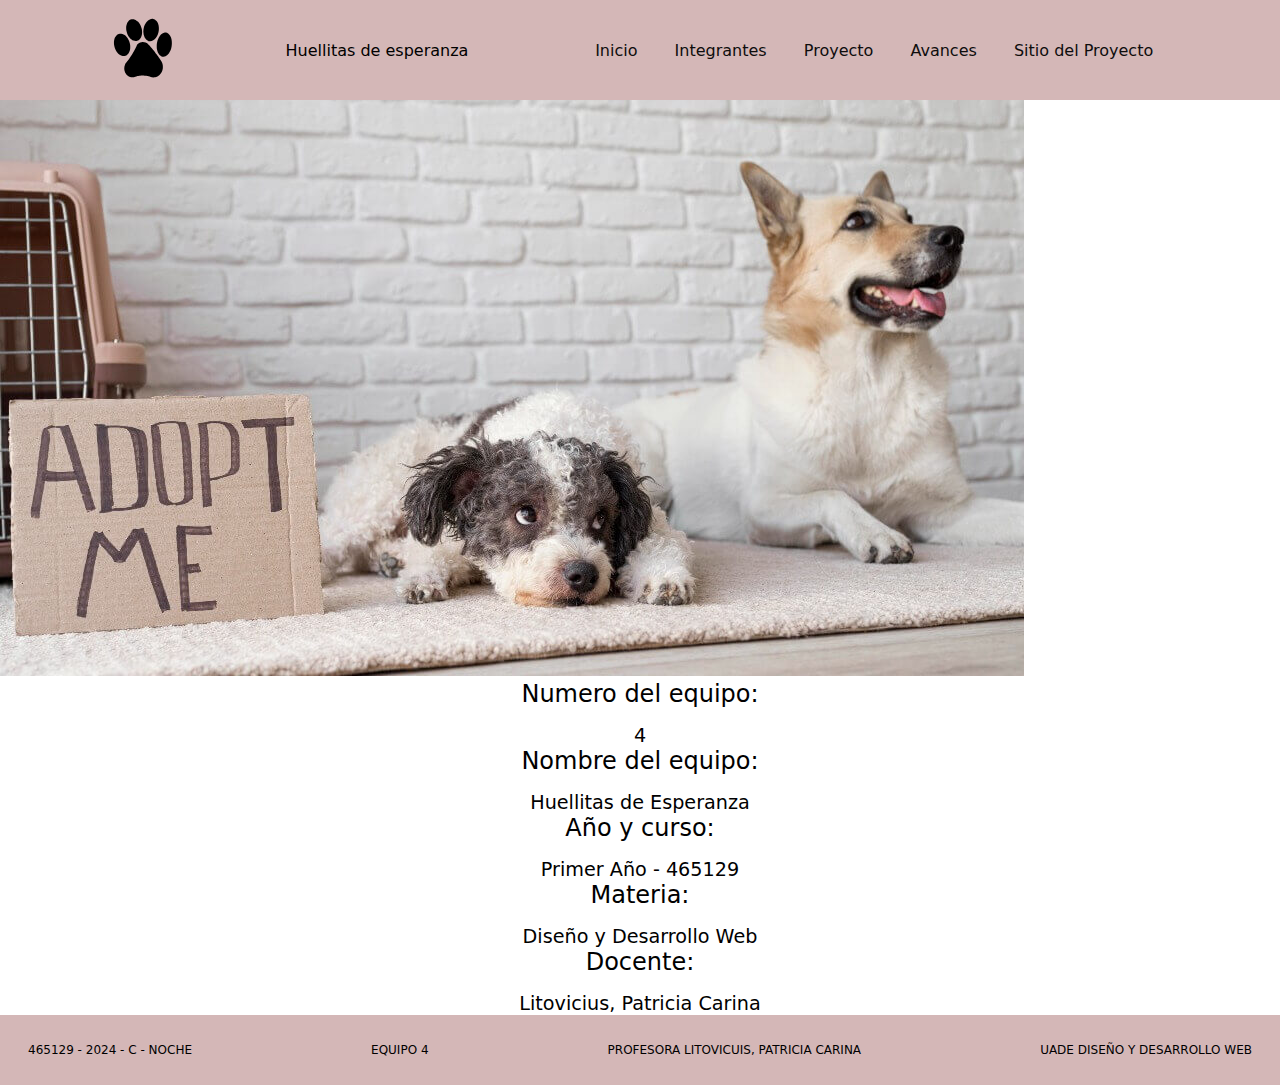
<file: index.htm>
<!DOCTYPE html>
<html lang="en">
<head>
    <meta charset="UTF-8">
    <meta name="viewport" content="width=device-width, initial-scale=1.0">
    <link rel="stylesheet" href="style.css">
    <title>Huellitas de Esperanza</title>
</head>
<body>
    <Header>
        <div>
            <img class="logo" src="img/huella_perro.svg" alt="huella de perro">
        </div>
        <div>
            <p class="nombrePagina">Huellitas de esperanza</p>
        </div>
        <nav>
            <li class="navBar">
                <a href="index.html">Inicio</a>
            </li>
            <li class="navBar">
                <a href="integrantes.htm">Integrantes</a>
            </li>
            <li class="navBar">
                <a href="proyecto.htm">Proyecto</a>
            </li>
            <li class="navBar">
                <a href="avances.html">Avances</a>
            </li>
            <li class="navBar">
                <a href="https://www.google.com/" target="_blank">Sitio del Proyecto</a>
            </li>
        </nav>
    </Header>
    <main>
        <div>
            <img class="fondoPerros" src="img/ft.jpg" alt="fondo_perros">
        </div>
        <div class="container">
            <div class="listado">
                <ul>
                    <li>
                        <p class="titulo">Numero del equipo: </p>
                        <p class="parrafo">4</p>
                    </li>
                    <li>
                        <p class="titulo">Nombre del equipo: </p>
                        <p class="parrafo">Huellitas de Esperanza</p>
                    </li>
                    <li>
                        <p class="titulo">Año y curso: </p>
                        <p class="parrafo">Primer Año - 465129</p>
                    </li>
                    <li>
                        <p class="titulo">Materia: </p>
                        <p class="parrafo">Diseño y Desarrollo Web</p>
                    </li>
                    <li>
                        <p class="titulo">Docente: </p>
                        <p class="parrafo">Litovicius, Patricia Carina</p>
                    </li>
                </ul>
            </div>
            <div class="logoUade">

            </div>
        </div>

    </main>
    <footer>
        <li class="footerBar">
            <p>465129 - 2024 - C - NOCHE</p>
        </li>
        <li class="footerBar">
            <p>EQUIPO 4</p>
        </li>
        <li class="footerBar">
            <p>PROFESORA LITOVICUIS, PATRICIA CARINA</p>
        </li>
        <li class="footerBar">
            <p>UADE DISEÑO Y DESARROLLO WEB</p>
        </li>
    </footer>
</body>
</html>
</file>
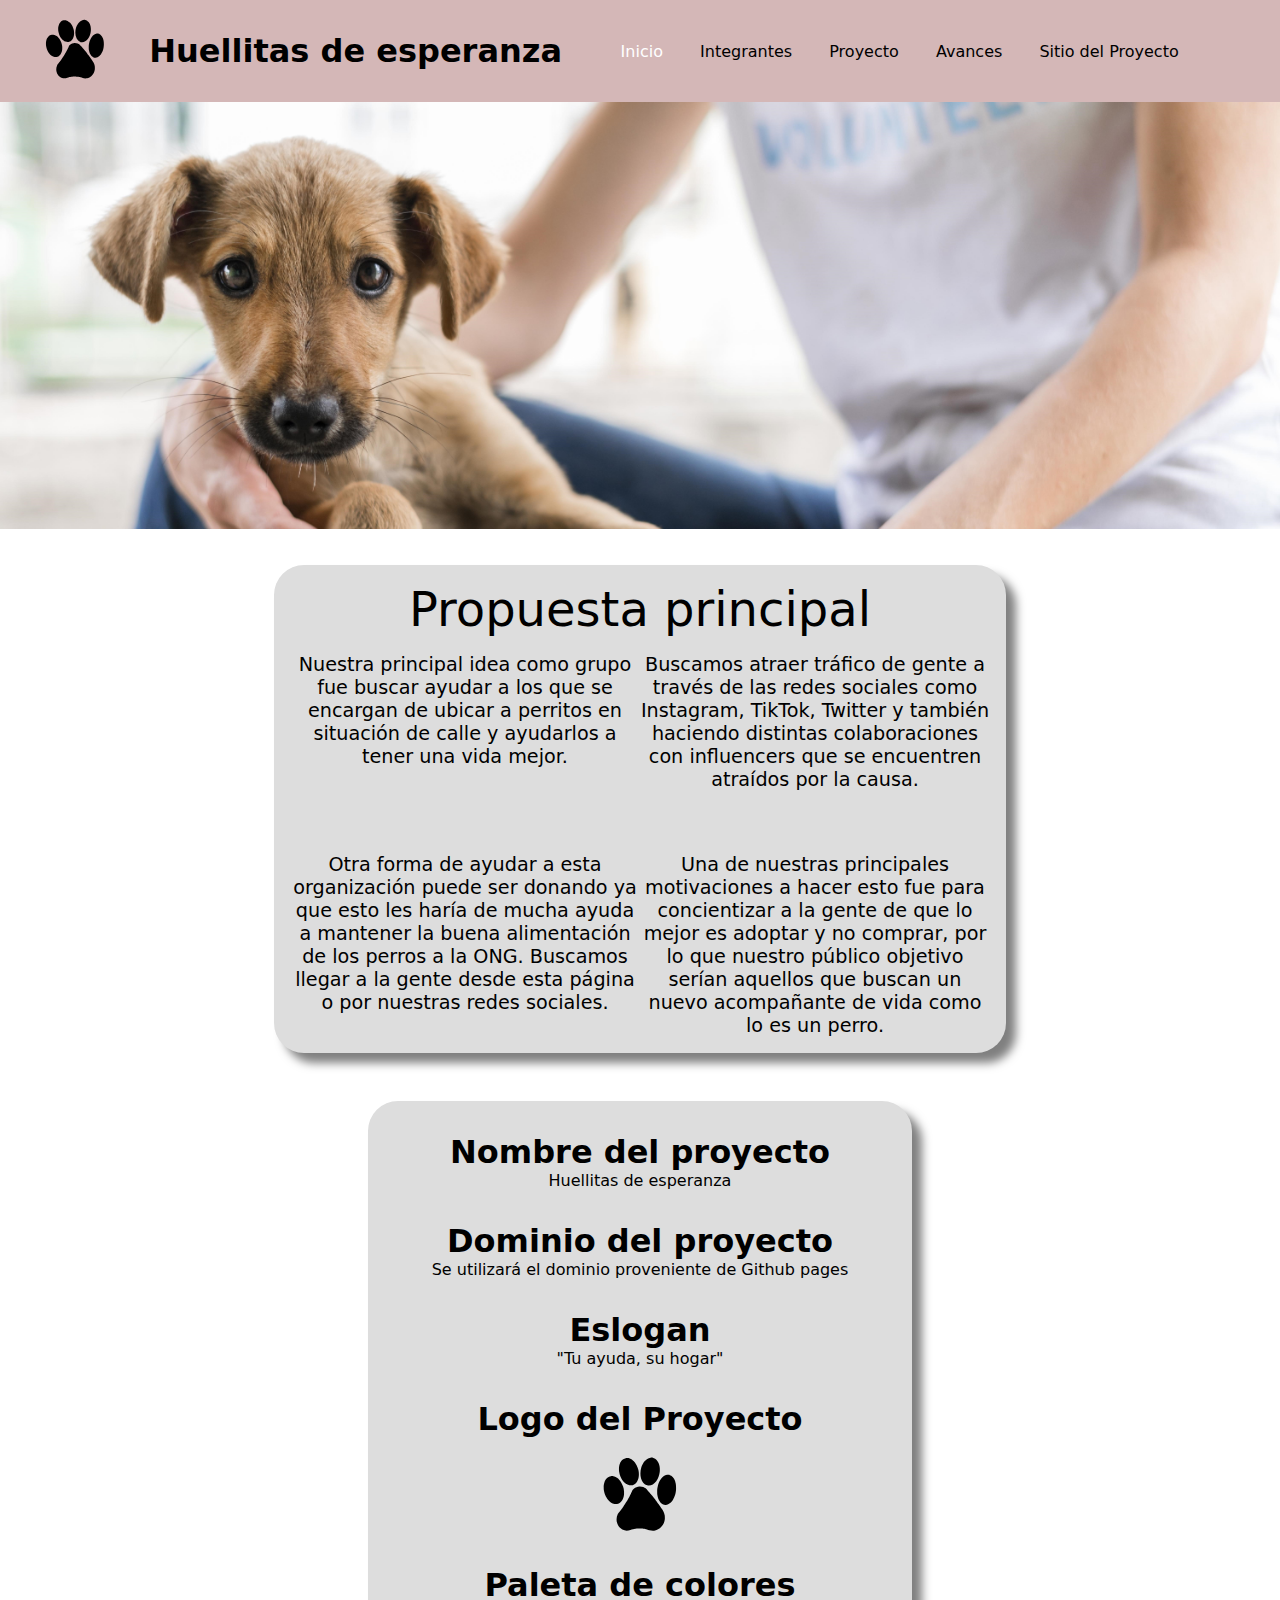
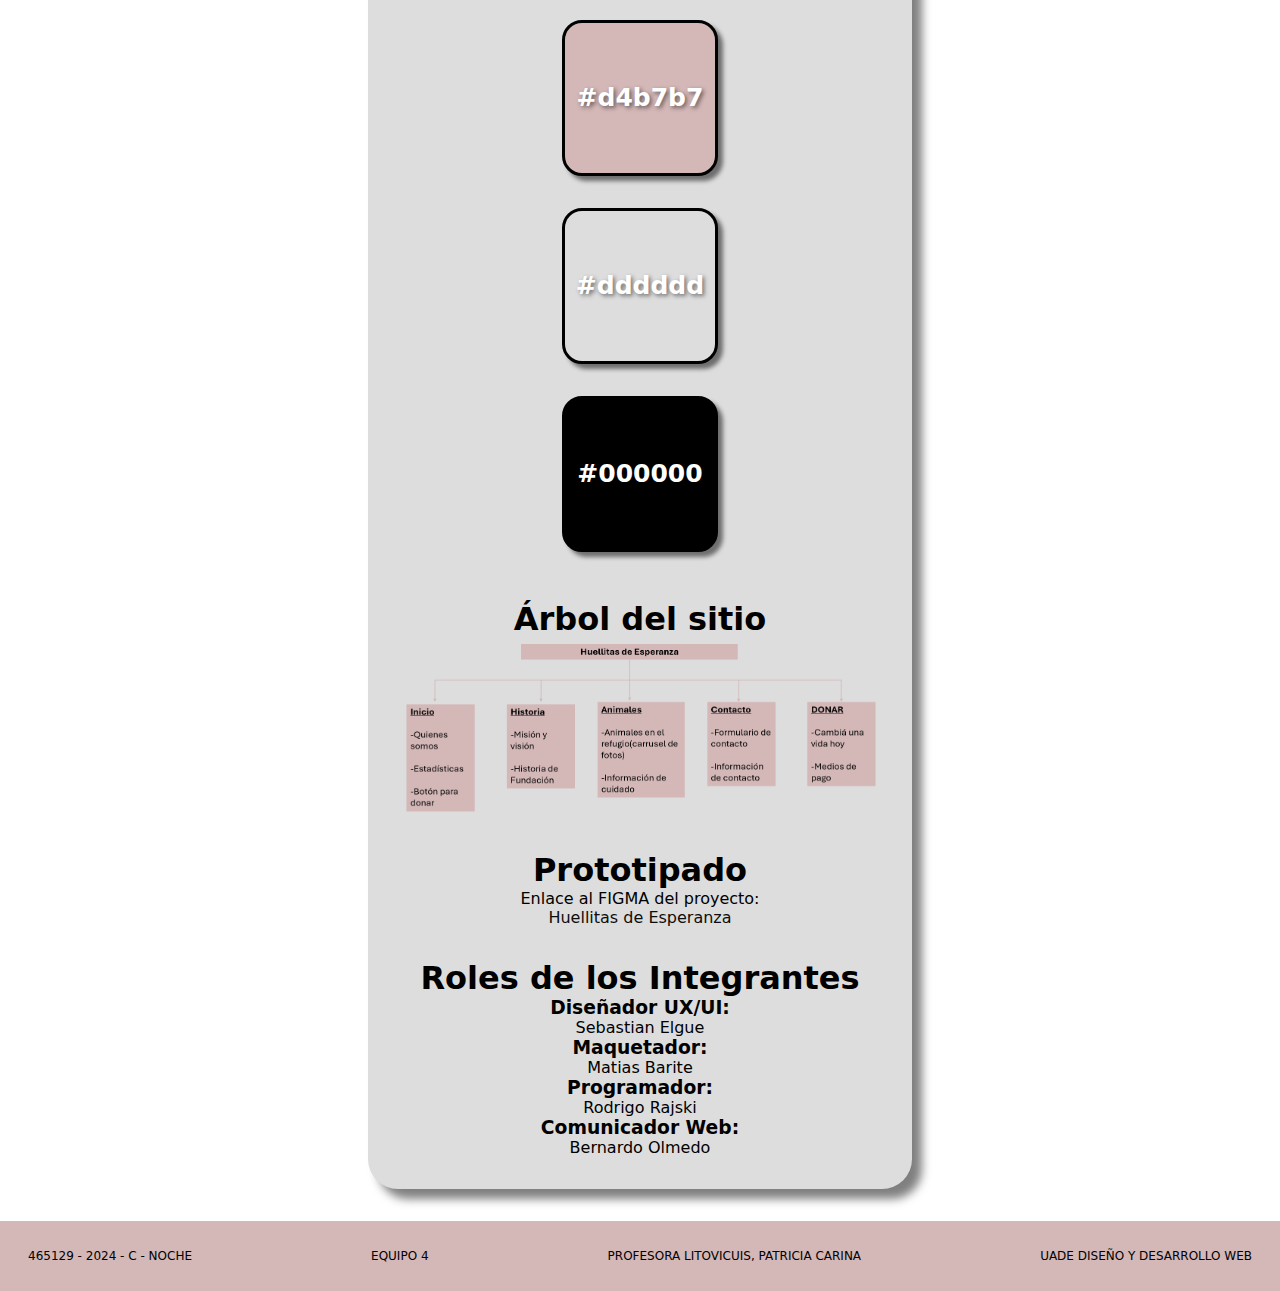
<file: avances.html>
<!DOCTYPE html>
<html lang="en">
  <head>
    <meta charset="UTF-8">
    <meta name="viewport" content="width=device-width, initial-scale=1.0">
    <link rel="stylesheet" href="https://cdnjs.cloudflare.com/ajax/libs/font-awesome/6.5.2/css/all.min.css" integrity="sha512-SnH5WK+bZxgPHs44uWIX+LLJAJ9/2PkPKZ5QiAj6Ta86w+fsb2TkcmfRyVX3pBnMFcV7oQPJkl9QevSCWr3W6A==" crossorigin="anonymous" referrerpolicy="no-referrer" />
    <link rel="stylesheet" href="style.css">
    <link rel="preconnect" href="https://fonts.googleapis.com">
    <link rel="preconnect" href="https://fonts.gstatic.com" crossorigin>
    <link href="https://fonts.googleapis.com/css2?family=Roboto:wght@300;400;500;700&display=swap" rel="stylesheet">
    <link href='https://unpkg.com/boxicons@2.1.4/css/boxicons.min.css' rel='stylesheet'>
    <title>Huellitas de Esperanza</title>
    <link rel="icon" href="./img/huella.png" type="image/x-icon?">
  </head>
  <body>
    <header>
      <div>
        <a href="index.html"><img class="logo" src="img/huella_perro.svg" alt="huella de perro"></a>
      </div>
      <div>
          <h1 class="nombrePagina">Huellitas de esperanza</h1>
      </div>
      <nav class="nav-bar">
        <ul>
            <li class="navBar">
                <a class="active" href="index.html">Inicio</a>
            </li>
            <li class="navBar">
                <a href="integrantes.html">Integrantes</a>
            </li>
            <li class="navBar">
                <a href="proyecto.html">Proyecto</a>
            </li>
            <li class="navBar">
                <a href="avances.html">Avances</a>
            </li>
            <li class="navBar">
              <a href="sitioproyecto.html">Sitio del Proyecto</a>
          </li>
          </ul>
      </nav>
      <button class="hamburger-menu" id="hamburger-menu">
        <i class="fas fa-bars"></i>
      </button>
      <button id="dark-mode-toggle" class="dark-mode-toggle">
        <i class="fa-solid fa-moon" id="moon-icon"></i>
        <i class="fa-solid fa-sun" id="sun-icon" style="display: none;"></i>
      </button>
  </header>
  <nav class="mobile-menu" id="mobile-menu">
    <ul>
      <li class="navBar">
          <a class="active" href="index.html">Inicio</a>
      </li>
      <li class="navBar">
          <a href="integrantes.html">Integrantes</a>
      </li>
      <li class="navBar">
          <a href="proyecto.html">Proyecto</a>
      </li>
      <li class="navBar">
          <a href="avances.html">Avances</a>
      </li>
      <li class="navBar">
          <a href="https://elguesebastian.github.io/HuellitasDeEsperanza/" target="_blank">Sitio del Proyecto</a>
      </li>
    </ul>
  </nav>
    <main>
      <div>
        <img
          class="fotoPerro"
          src="img/cute-rescue-dog-shelter-being-held-by-woman2.jpg"
          alt="fondo_perros"
        />
      </div>
      <section class="container1Avances">
        <div class="tituloCajas">
          <p>Propuesta principal</p>
        </div>
        <div class="cajaAvances">
          <p class="parrafo">
            Nuestra principal idea como grupo fue buscar ayudar a los que se
            encargan de ubicar a perritos en situación de calle y ayudarlos a
            tener una vida mejor.
          </p>
          <p class="parrafo">
            Buscamos atraer tráfico de gente a través de las redes sociales como
            Instagram, TikTok, Twitter y también haciendo distintas
            colaboraciones con influencers que se encuentren atraídos por la
            causa.
          </p>
          <p class="parrafo">
            Otra forma de ayudar a esta organización puede ser donando ya que
            esto les haría de mucha ayuda a mantener la buena alimentación de
            los perros a la ONG. Buscamos llegar a la gente desde esta página o
            por nuestras redes sociales.
          </p>
          <p class="parrafo">
            Una de nuestras principales motivaciones a hacer esto fue para
            concientizar a la gente de que lo mejor es adoptar y no comprar, por
            lo que nuestro público objetivo serían aquellos que buscan un nuevo
            acompañante de vida como lo es un perro.
          </p>
        </div>
      </section>
      <section class="container2Avances">
        <div class="avancesTitulo">
          <h1>Nombre del proyecto</h1>
          <p>Huellitas de esperanza</p>
        </div>
        <div class="avancesTitulo">
          <h1>Dominio del proyecto</h1>
          <p>Se utilizará el dominio proveniente de Github pages</p>
        </div>
        <div class="avancesTitulo">
          <h1>Eslogan</h1>
          <p>"Tu ayuda, su hogar"</p>
        </div>
        <div class="avancesTitulo">
          <h1>Logo del Proyecto</h1>
          <img class="logochico" src="img/huella_perro.svg" />
        </div>
        <div class="avancesTitulo">
          <h1>Paleta de colores</h1>
          <div class="color" id="color1">#d4b7b7</div>
          <div class="color" id="color2">#dddddd</div>
          <div class="color" id="color3">#000000</div>
        </div>
        <div class="avancesTitulo">
          <h1>Árbol del sitio</h1>
          <img class="arbol" src="img/arbolpagina.png" alt="">
        </div>
        <div class="avancesTitulo">
          <h1>Prototipado</h1>
          <p>
            Enlace al FIGMA del proyecto:<br />
            <a href="https://www.figma.com/design/icqZFYV3A4szEmLprSmAlE/Untitled?node-id=0-1&t=p4g4qvXWiLtAb5hI-1" target="_blank">Huellitas de Esperanza</a>
          </p>
        </div>
        <div class="avancesTitulo">
          <h1>Roles de los Integrantes</h1>
          <h3>Diseñador UX/UI: </h3>
          <p>Sebastian Elgue</p>
          <h3>Maquetador: </h3>
          <p>Matias Barite</p>
          <h3>Programador: </h3>
          <p>Rodrigo Rajski</p>
          <h3>Comunicador Web: </h3>
          <p>Bernardo Olmedo</p>
        </div>
      </section>
    </main>
    <footer>
      <li class="footerBar">
        <p>465129 - 2024 - C - NOCHE</p>
      </li>
      <li class="footerBar">
        <p>EQUIPO 4</p>
      </li>
      <li class="footerBar">
        <p>PROFESORA LITOVICUIS, PATRICIA CARINA</p>
      </li>
      <li class="footerBar">
        <p>UADE DISEÑO Y DESARROLLO WEB</p>
      </li>
    </footer>
    <script src="script.js"></script>
  </body>
</html>
</file>
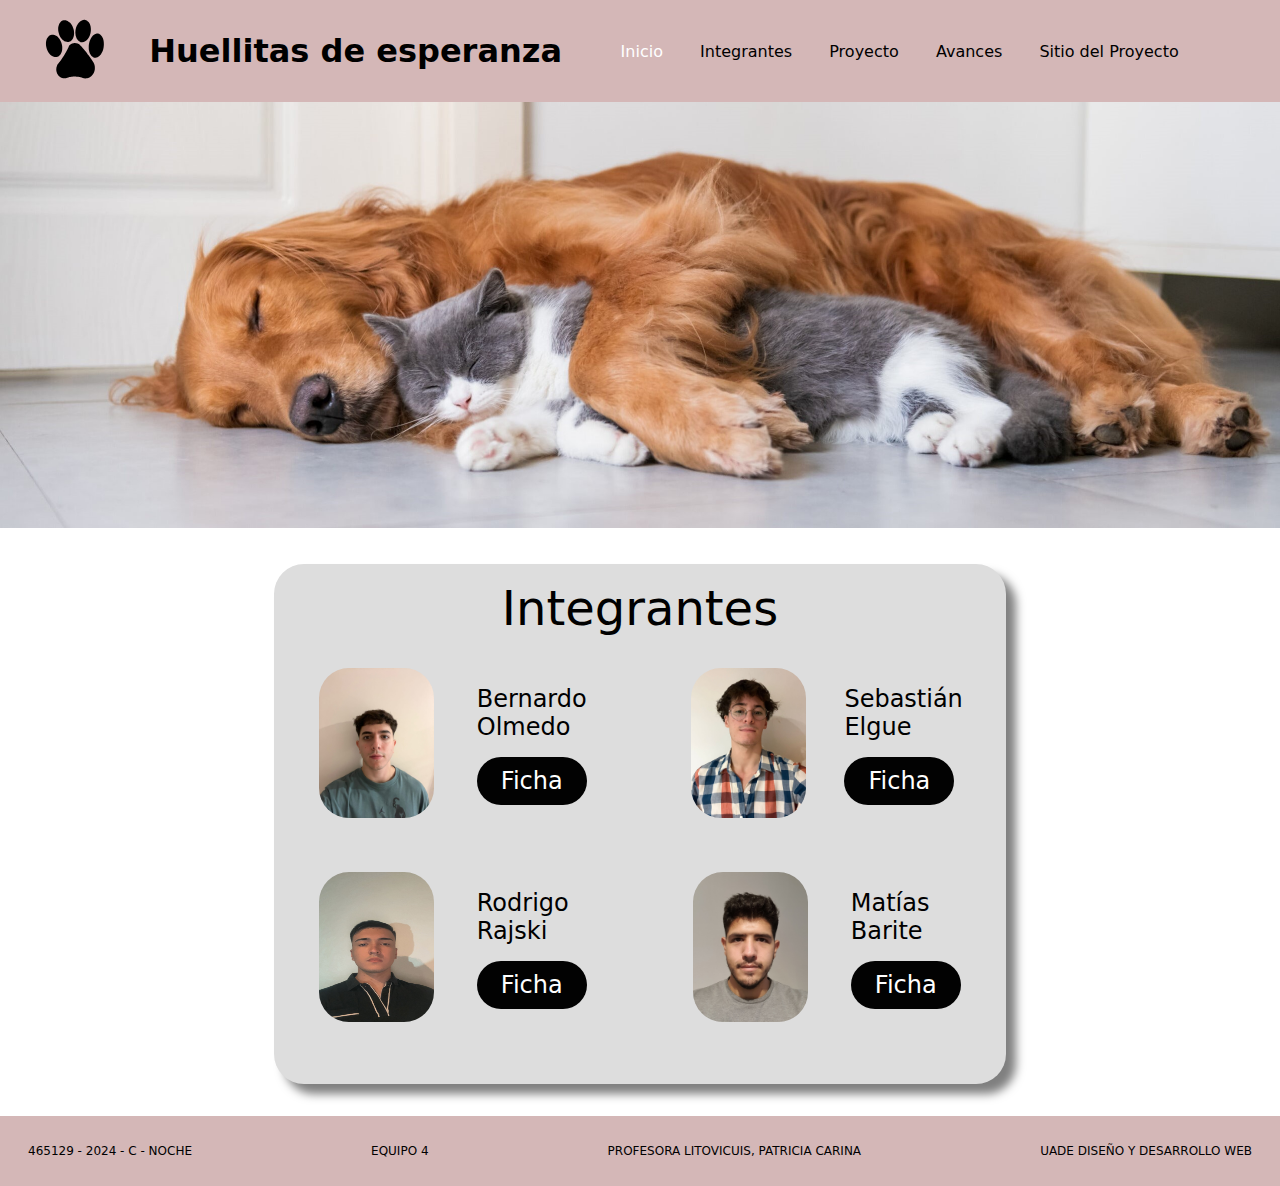
<file: integrantes.html>
<!DOCTYPE html>
<html lang="en">
<head>
    <meta charset="UTF-8">
    <meta name="viewport" content="width=device-width, initial-scale=1.0">
    <link rel="stylesheet" href="https://cdnjs.cloudflare.com/ajax/libs/font-awesome/6.5.2/css/all.min.css" integrity="sha512-SnH5WK+bZxgPHs44uWIX+LLJAJ9/2PkPKZ5QiAj6Ta86w+fsb2TkcmfRyVX3pBnMFcV7oQPJkl9QevSCWr3W6A==" crossorigin="anonymous" referrerpolicy="no-referrer" />
    <link rel="stylesheet" href="style.css">
    <link rel="preconnect" href="https://fonts.googleapis.com">
    <link rel="preconnect" href="https://fonts.gstatic.com" crossorigin>
    <link href="https://fonts.googleapis.com/css2?family=Roboto:wght@300;400;500;700&display=swap" rel="stylesheet">
    <link href='https://unpkg.com/boxicons@2.1.4/css/boxicons.min.css' rel='stylesheet'>
    <title>Huellitas de Esperanza</title>
    <link rel="icon" href="./img/huella.png" type="image/x-icon?">
</head>
<body>
    <header>
        <div>
          <a href="index.html"><img class="logo" src="img/huella_perro.svg" alt="huella de perro"></a>
        </div>
        <div>
            <h1 class="nombrePagina">Huellitas de esperanza</h1>
        </div>
        <nav class="nav-bar">
          <ul>
              <li class="navBar">
                  <a class="active" href="index.html">Inicio</a>
              </li>
              <li class="navBar">
                  <a href="integrantes.html">Integrantes</a>
              </li>
              <li class="navBar">
                  <a href="proyecto.html">Proyecto</a>
              </li>
              <li class="navBar">
                  <a href="avances.html">Avances</a>
              </li>
              <li class="navBar">
                  <a href="sitioproyecto.html">Sitio del Proyecto</a>
              </li>
            </ul>
        </nav>
        <button class="hamburger-menu" id="hamburger-menu">
          <i class="fas fa-bars"></i>
        </button>
        <button id="dark-mode-toggle" class="dark-mode-toggle">
          <i class="fa-solid fa-moon" id="moon-icon"></i>
          <i class="fa-solid fa-sun" id="sun-icon" style="display: none;"></i>
        </button>
    </header>
    <nav class="mobile-menu" id="mobile-menu">
      <ul>
        <li class="navBar">
            <a class="active" href="index.html">Inicio</a>
        </li>
        <li class="navBar">
            <a href="integrantes.html">Integrantes</a>
        </li>
        <li class="navBar">
            <a href="proyecto.html">Proyecto</a>
        </li>
        <li class="navBar">
            <a href="avances.html">Avances</a>
        </li>
        <li class="navBar">
            <a href="https://elguesebastian.github.io/HuellitasDeEsperanza/" target="_blank">Sitio del Proyecto</a>
        </li>
      </ul>
    </nav>
        <main>
            <div>
                <img class="fotoPerro" src="img/perroygato.jpeg" alt="fondo_perros" />
              </div>
            <section class="containerIntegrantes">
                <div class="tituloCajas">
                    <p>Integrantes</p>
                </div>
                <div class="cajaIntegrantes">
                    <div class="cajaIntegrante1">
                        <div>
                            <img class="fotoIntegrantes" src="img/foto berna.jpg" height="150px">
                        </div>
                        <div class="texto-boton">
                            <p>Bernardo <br> Olmedo</p>
                            <a href="https://bernardo1812.github.io/ficha_parcial/" target="_blank">Ficha</a>
                        </div>
                    </div>
                    <div class="cajaIntegrante2">
                        <div>
                            <img class="fotoIntegrantes" src="img/imagen_seba.jpeg" height="150px">
                        </div>
                        <div class="texto-boton">
                            <p>Sebastián <br> Elgue</p>
                            <a href="https://elguesebastian.github.io/PrimerParcial/" target="_blank">Ficha</a>
                        </div>
                    </div>
                    <div class="cajaIntegrante3">
                        <div>
                            <img class="fotoIntegrantes" src="img/foto rodri.png"  height="150px">
                        </div>
                        <div class="texto-boton">
                            <p>Rodrigo <br> Rajski</p>
                            <a href="https://ficha-nine.vercel.app/" target="_blank">Ficha</a>
                        </div>
                    </div>
                    <div class="cajaIntegrante4">
                        <div>
                            <img class="fotoIntegrantes" src="img/Foto 4X4 Matias Barite.jpg" height="150px">
                        </div>
                        <div class="texto-boton">
                            <p>Matías <br> Barite</p>
                            <a href="https://mbarite.github.io/Primer-Parcial-Matias-Barite/" target="_blank">Ficha</a>
                        </div>
                    </div>
                </div>
            </section>
        </main>
    <footer>
        <li class="footerBar">
            <p>465129 - 2024 - C - NOCHE</p>
        </li>
        <li class="footerBar">
            <p>EQUIPO 4</p>
        </li>
        <li class="footerBar">
            <p>PROFESORA LITOVICUIS, PATRICIA CARINA</p>
        </li>
        <li class="footerBar">
            <p>UADE DISEÑO Y DESARROLLO WEB</p>
        </li>
    </footer>
    <script src="script.js"></script>
</body>
</html>
</file>
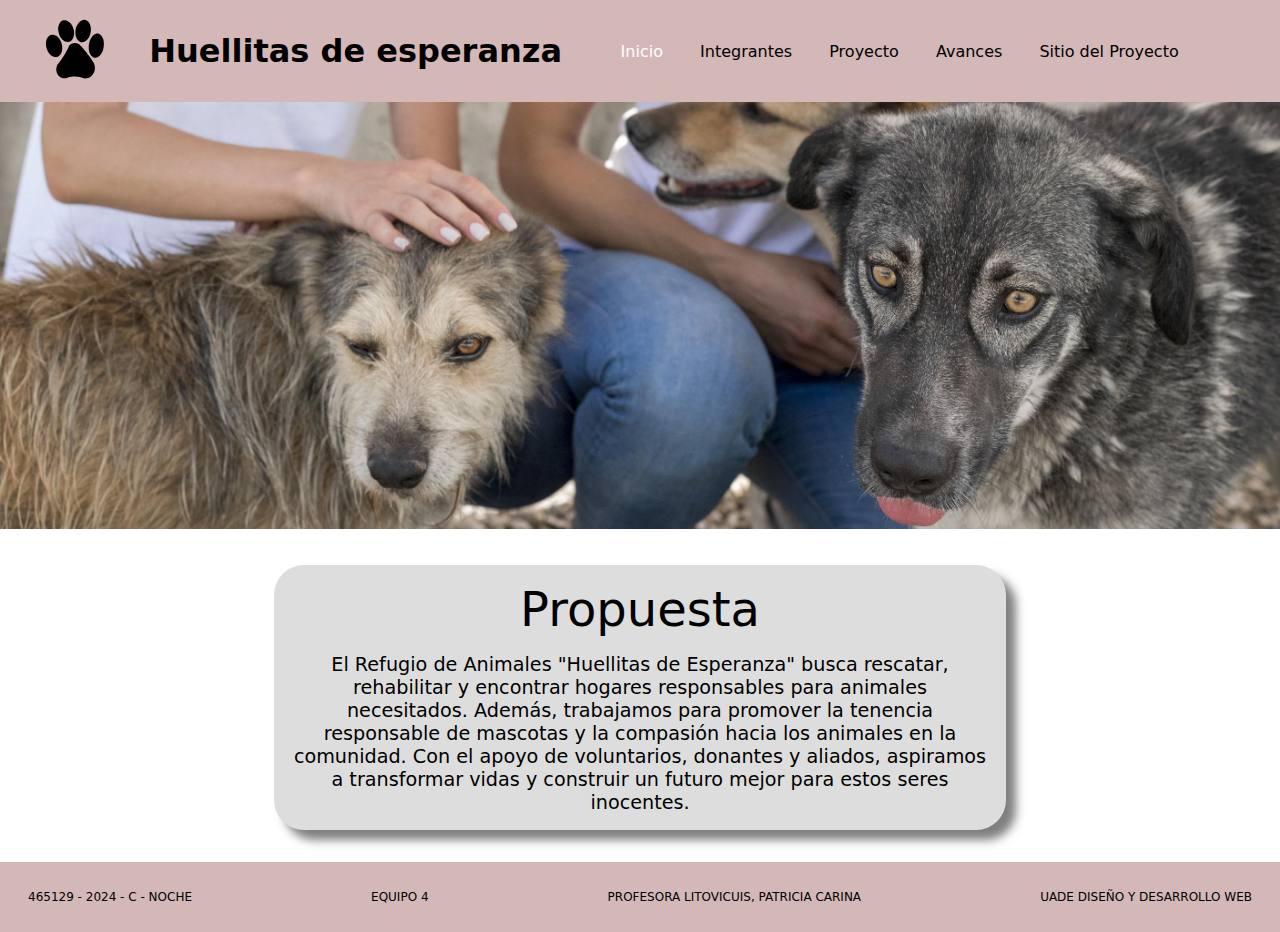
<file: proyecto.html>
<!DOCTYPE html>
<html lang="en">
  <head>
    <meta charset="UTF-8">
    <meta name="viewport" content="width=device-width, initial-scale=1.0">
    <link rel="stylesheet" href="https://cdnjs.cloudflare.com/ajax/libs/font-awesome/6.5.2/css/all.min.css" integrity="sha512-SnH5WK+bZxgPHs44uWIX+LLJAJ9/2PkPKZ5QiAj6Ta86w+fsb2TkcmfRyVX3pBnMFcV7oQPJkl9QevSCWr3W6A==" crossorigin="anonymous" referrerpolicy="no-referrer" />
    <link rel="stylesheet" href="style.css">
    <link rel="preconnect" href="https://fonts.googleapis.com">
    <link rel="preconnect" href="https://fonts.gstatic.com" crossorigin>
    <link href="https://fonts.googleapis.com/css2?family=Roboto:wght@300;400;500;700&display=swap" rel="stylesheet">
    <link href='https://unpkg.com/boxicons@2.1.4/css/boxicons.min.css' rel='stylesheet'>
    <title>Huellitas de Esperanza</title>
    <link rel="icon" href="./img/huella.png" type="image/x-icon?">
  </head>
  <body>
    <header>
      <div>
        <a href="index.html"><img class="logo" src="img/huella_perro.svg" alt="huella de perro"></a>
      </div>
      <div>
          <h1 class="nombrePagina">Huellitas de esperanza</h1>
      </div>
      <nav class="nav-bar">
        <ul>
            <li class="navBar">
                <a class="active" href="index.html">Inicio</a>
            </li>
            <li class="navBar">
                <a href="integrantes.html">Integrantes</a>
            </li>
            <li class="navBar">
                <a href="proyecto.html">Proyecto</a>
            </li>
            <li class="navBar">
                <a href="avances.html">Avances</a>
            </li>
            <li class="navBar">
              <a href="sitioproyecto.html">Sitio del Proyecto</a>
          </li>
          </ul>
      </nav>
      <button class="hamburger-menu" id="hamburger-menu">
        <i class="fas fa-bars"></i>
      </button>
      <button id="dark-mode-toggle" class="dark-mode-toggle">
        <i class="fa-solid fa-moon" id="moon-icon"></i>
        <i class="fa-solid fa-sun" id="sun-icon" style="display: none;"></i>
      </button>
  </header>
  <nav class="mobile-menu" id="mobile-menu">
    <ul>
      <li class="navBar">
          <a class="active" href="index.html">Inicio</a>
      </li>
      <li class="navBar">
          <a href="integrantes.html">Integrantes</a>
      </li>
      <li class="navBar">
          <a href="proyecto.html">Proyecto</a>
      </li>
      <li class="navBar">
          <a href="avances.html">Avances</a>
      </li>
      <li class="navBar">
          <a href="https://elguesebastian.github.io/HuellitasDeEsperanza/" target="_blank">Sitio del Proyecto</a>
      </li>
    </ul>
  </nav>
    <main>
      <div>
        <img class="fotoPerro" src="img/woman-playing-with-rescue-dogs-shelter2.jpg" alt="fondo_perros"/>
      <section class="seccion-proyecto">
        <div class="tituloCajas">
          <p>Propuesta</p>
        </div>
        <div class="containerProyecto">
          <p class="parrafo">
            El Refugio de Animales "Huellitas de Esperanza" busca rescatar, rehabilitar y encontrar hogares responsables para animales necesitados. Además, trabajamos para promover la tenencia responsable de mascotas y la compasión hacia los animales en la comunidad. Con el apoyo de voluntarios, donantes y aliados, aspiramos a transformar vidas y construir un futuro mejor para estos seres inocentes.
          </p>
        </div>
      </section>
      </div>
    </main>
    <footer class="footerproyecto">
      <li class="footerBar">
        <p>465129 - 2024 - C - NOCHE</p>
      </li>
      <li class="footerBar">
        <p>EQUIPO 4</p>
      </li>
      <li class="footerBar">
        <p>PROFESORA LITOVICUIS, PATRICIA CARINA</p>
      </li>
      <li class="footerBar">
        <p>UADE DISEÑO Y DESARROLLO WEB</p>
      </li>
    </footer>
    <script src="script.js"></script>
  </body>
</html>
</file>
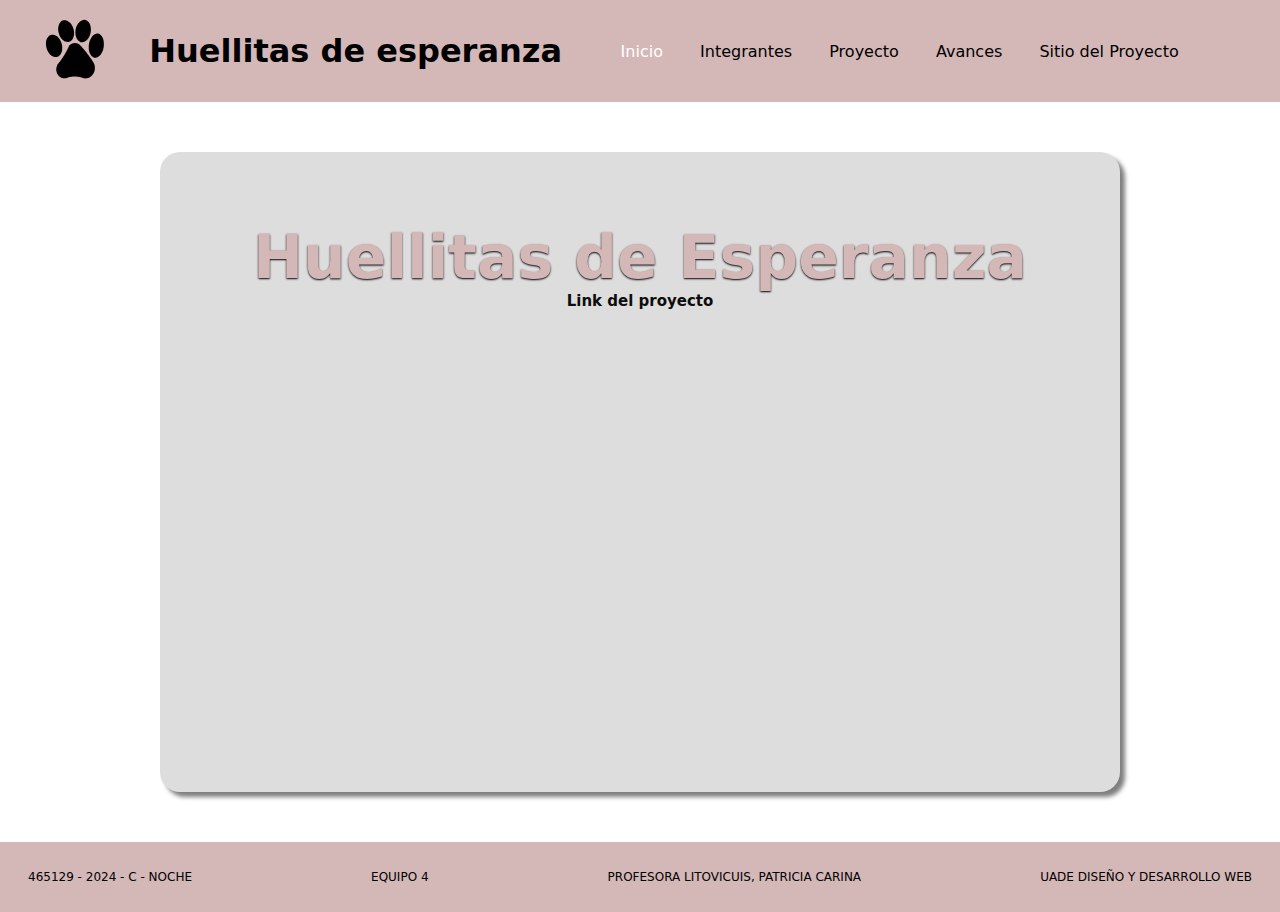
<file: sitioproyecto.html>
<!DOCTYPE html>
<html lang="en">
  <head>
    <meta charset="UTF-8">
    <meta name="viewport" content="width=device-width, initial-scale=1.0">
    <link rel="stylesheet" href="https://cdnjs.cloudflare.com/ajax/libs/font-awesome/6.5.2/css/all.min.css" integrity="sha512-SnH5WK+bZxgPHs44uWIX+LLJAJ9/2PkPKZ5QiAj6Ta86w+fsb2TkcmfRyVX3pBnMFcV7oQPJkl9QevSCWr3W6A==" crossorigin="anonymous" referrerpolicy="no-referrer" />
    <link rel="stylesheet" href="style.css">
    <link rel="preconnect" href="https://fonts.googleapis.com">
    <link rel="preconnect" href="https://fonts.gstatic.com" crossorigin>
    <link href="https://fonts.googleapis.com/css2?family=Roboto:wght@300;400;500;700&display=swap" rel="stylesheet">
    <link href='https://unpkg.com/boxicons@2.1.4/css/boxicons.min.css' rel='stylesheet'>
    <title>Huellitas de Esperanza</title>
    <link rel="icon" href="./img/huella.png" type="image/x-icon?">
  </head>
  <body>
    <header>
      <div>
        <a href="index.html"><img class="logo" src="img/huella_perro.svg" alt="huella de perro"></a>
      </div>
      <div>
          <h1 class="nombrePagina">Huellitas de esperanza</h1>
      </div>
      <nav class="nav-bar">
        <ul>
            <li class="navBar">
                <a class="active" href="index.html">Inicio</a>
            </li>
            <li class="navBar">
                <a href="integrantes.html">Integrantes</a>
            </li>
            <li class="navBar">
                <a href="proyecto.html">Proyecto</a>
            </li>
            <li class="navBar">
                <a href="avances.html">Avances</a>
            </li>
            <li class="navBar">
                <a href="sitioproyecto.html">Sitio del Proyecto</a>
            </li>
          </ul>
      </nav>
      <button class="hamburger-menu" id="hamburger-menu">
        <i class="fas fa-bars"></i>
      </button>
      <button id="dark-mode-toggle" class="dark-mode-toggle">
        <i class="fa-solid fa-moon" id="moon-icon"></i>
        <i class="fa-solid fa-sun" id="sun-icon" style="display: none;"></i>
      </button>
  </header>

<main class="main-video">
    <section style="display: flex; flex-direction: column; height: 500px;" class="seccion-video">
        <p>Huellitas de Esperanza</p>
        <a target="_blank" href="https://elguesebastian.github.io/HuellitasDeEsperanza/" style="font-size: 15px; padding-bottom: 20px;">Link del proyecto</a>
        <iframe width="360" height="415" src="https://www.youtube.com/embed/HQq8ZxuNjv0" title="YouTube video player" frameborder="0" allow="accelerometer; autoplay; clipboard-write; encrypted-media; gyroscope; picture-in-picture; web-share" allowfullscreen></iframe>
    </section>
</main>

<footer>
    <li class="footerBar">
        <p>465129 - 2024 - C - NOCHE</p>
    </li>
    <li class="footerBar">
        <p>EQUIPO 4</p>
    </li>
    <li class="footerBar">
        <p>PROFESORA LITOVICUIS, PATRICIA CARINA</p>
    </li>
    <li class="footerBar">
        <p>UADE DISEÑO Y DESARROLLO WEB</p>
    </li>
</footer>
<script src="script.js"></script>
</body>
</file>
<file: style.css>
/* Main Attributes*/
* {
  margin: 0px;
  padding: 0px;
  font-family: system-ui, -apple-system, BlinkMacSystemFont, "Segoe UI", Roboto,
    Oxygen, Ubuntu, Cantarell, "Open Sans", "Helvetica Neue", sans-serif;
}

header {
  background-color: #d4b7b7;
  display: flex;
  justify-content: space-evenly;
  align-items: center;
  flex-flow: wrap;
  padding: 1rem;
}

.logo {
  height: 4rem;
}

.nombrePagina {
  padding: 1rem;
  text-align: center;
}

.navBar {
  font-size: 1rem;
  display: inline;
  padding: 1rem;
}

.nav-bar {
  color: #fefefe;
  border-radius: 50px;
  transition: 0.2s;
}

.nav-bar ul li a:hover {
  color: #fff;
}

/* Aplica a todos los enlaces en la barra de navegación cuando están activos */
.nav-bar a.active {
  color: white; /* Cambia el color del texto a blanco */
  text-decoration: none; /* Opcional: Elimina el subrayado */
}

/* Aplica estilos adicionales al pasar el ratón por encima de los enlaces */
.nav-bar a:hover {
  color: #ccc; /* Color al pasar el ratón por encima (ejemplo) */
}

/* Opcional: Aplica estilos a los enlaces no activos */
.nav-bar a {
  color: #000; /* Color de los enlaces no activos */
  text-decoration: none; /* Elimina el subrayado de los enlaces */
}

a {
  color: rgb(14, 13, 13); /*para que se cambie de color a gris*/
  text-decoration: none;
}

.fotoPerro {
  width: 100%;
}

.titulo {
  display: flex;
  justify-content: center;
  text-align: center;
  font-weight: 500;
  font-size: 1.5rem;
}

.tituloCajas {
  display: flex;
  justify-content: center;
  text-align: center;
  font-weight: 500;
  font-size: 3rem;
}

.parrafo {
  font-size: 1.2rem;
  padding-top: 1rem;
  text-align: center;
}

/* Sección Inicio*/
.containerIndex {
  padding: 1rem;
  box-shadow: 10px 10px 10px rgba(0, 0, 0, 0.5);
  background-color: #dddddd;
  border-radius: 30px;
  display: flex;
  justify-content: space-between;
  max-width: 600px;
  margin: 2rem auto;
  flex-direction: column;
}

.cajaListado {
  display: flex;
  justify-content: space-evenly;
  padding: 1rem 0px;
}

.tituloInicio {
  font-weight: 700;
  margin-left: -1rem;
}

.logoUade {
  justify-content: space-around;
  align-items: center;
  display: flex;
}

.fotoUade {
  width: 200px;
  display: flex;
}

ul {
  list-style: none;
}

.parrafoInicio {
  display: flex;
  flex-wrap: wrap;
}

.link {
  text-decoration: underline;
}

/* Termina seccion inicio */

/* Sección integrantes */
.containerIntegrantes {
  padding: 1rem;
  box-shadow: 10px 10px 10px rgba(0, 0, 0, 0.5);
  background-color: #dddddd;
  border-radius: 30px;
  display: flex;
  justify-content: space-between;
  max-width: 700px;
  margin: 2rem auto;
  flex-direction: column;
}

.cajaIntegrantes {
  display: grid;
  grid-template-rows: 1fr 1fr;
  grid-template-columns: 1fr 1fr;
  justify-content: center;
  align-items: center;
  grid-column-gap: 80px;
  grid-row-gap: 50px;
  margin-bottom: 10px;
  padding: 2rem 1rem;
}

.cajaIntegrante1,
.cajaIntegrante2,
.cajaIntegrante3,
.cajaIntegrante4 {
  grid-row: auto;
  grid-column: auto;
  display: flex;
  flex-direction: row;
  gap: 1rem;
  align-items: center;
  justify-content: space-around;
}

.fotoIntegrantes {
  border-radius: 30px;
  width: 115px;
}

.texto-boton a {
  background-color: #020202;
  text-decoration: none;
  padding: 10px;
  border-radius: 30px;
  color: white;
  text-align: center;
  display: flex;
  justify-content: center;
  width: 90px;
}

.texto-boton {
  display: flex;
  flex-direction: column;
  gap: 1rem 0px;
  font-size: 1.5rem;
}

/* Termina sección integrantes */

/* Sección Proyecto */
.seccion-proyecto {
  padding: 1rem;
  box-shadow: 10px 10px 10px rgba(0, 0, 0, 0.5);
  background-color: #dddddd;
  border-radius: 30px;
  display: flex;
  justify-content: space-between;
  max-width: 700px;
  margin: 2rem auto;
  flex-direction: column;
}

/* Termina sección proyecto */

/* Sección avances */
.container1Avances {
  padding: 1rem;
  box-shadow: 10px 10px 10px rgba(0, 0, 0, 0.5);
  background-color: #dddddd;
  border-radius: 30px;
  display: flex;
  justify-content: space-between;
  margin: 2rem auto;
  flex-direction: column;
  align-items: center;
  max-width: 700px;
}

.tituloAvances {
  text-align: center;
  font-size: 2rem;
  font-weight: 600;
}

.cajaAvances {
  display: grid;
  grid-template-rows: 1fr 1fr;
  grid-template-columns: 1fr 1fr;
  justify-content: center;
  align-items: start;
}

.container2Avances {
  padding: 1rem;
  box-shadow: 10px 10px 10px rgba(0, 0, 0, 0.5);
  background-color: #dddddd;
  border-radius: 30px;
  display: flex;
  justify-content: center;
  margin: 2rem auto;
  flex-direction: column;
  align-items: center;
  max-width: 40%;
  margin-top: 3rem;
}

.avancesTitulo {
  display: flex;
  text-align: center;
  align-items: center;
  margin: 1rem;
  flex-direction: column;
}

.logochico {
  width: 5rem;
  padding-top: 1rem;
}

.color {
  height: 150px;
  width: 150px;
  color: rgb(255, 255, 255);
  display: flex;
  justify-content: center;
  align-items: center;
  border-radius: 20px;
  font-size: 25px;
  font-weight: 600;
  text-shadow: 2px 2px 4px rgba(0, 0, 0, 0.5);
  margin: 1rem;
}

#color1 {
  background-color: #d4b7b7;
  box-shadow: 5px 5px 4px rgba(0, 0, 0, 0.5);
  border: black solid 3px;
}

#color2 {
  background-color: #dddddd;
  box-shadow: 5px 5px 4px rgba(0, 0, 0, 0.5);
  border: black solid 3px;
}

#color3 {
  background-color: #000000;
  box-shadow: 5px 5px 4px rgba(0, 0, 0, 0.5);
  border: black solid 3px;
}

.arbol {
  display: flex;
  width: 100%;
}

/* seccion sitio proyecto*/

.main-video {
  display: flex;
  justify-content: center;
  align-items: center;
  flex-direction: column;
}

.seccion-video {
  background-color: #dddddd;
  box-shadow: 5px 5px 4px rgba(0, 0, 0, 0.5);
  height: 100px;
  width: 800px;
  margin: 50px 0px;
  border-radius: 20px;
  padding: 70px 80px;
  font-size: 60px;
  display: flex;
  align-items: center;
  justify-content: center;
  font-weight: 700;
  color: #d4b7b7;
}

.seccion-video p {
  text-shadow: 0 1px 2px rgba(0, 0, 0.1);
}

iframe {
  width: 540px;
  height: 415px;
}

/* Termina sección avances */

footer {
  background-color: #d4b7b7;
  display: flex;
  justify-content: space-between;
  align-items: center;
  flex-flow: wrap;
  padding: 1rem;
  margin-top: auto;
}

.footerBar {
  font-size: 0.75rem;
  list-style: none;
  display: inline;
  padding: 0.75rem;
  font-weight: 500;
}

/* Estilo para el botón de hamburguesa */

.hamburger-menu {
  display: none;
  cursor: pointer;
  font-size: 2rem;
}

.hamburger-menu i {
  color: #444;
}

/* Estilo para el menú móvil */

.mobile-menu {
  display: none;
  flex-direction: column;
  align-items: center;
  position: absolute;
  top: 12%; /* Ajustar según la altura del header */
  width: 100%;
  background-color: #d4b7b7;
  z-index: 1000;
}

.mobile-menu ul {
  list-style: none;
  padding: 0;
}

.mobile-menu ul li {
  margin: 1rem 0;
}

.mobile-menu ul li a {
  text-decoration: none;
  color: #000;
  font-size: 1.5rem;
}

/* Modo nocturno */

body.dark-mode {
  background-color: #121212;
  color: #ffffff;
}

.dark-mode header,
.dark-mode nav,
.dark-mode footer {
  background-color: #1c1c1c;
}

.dark-mode a {
  color: #fff;
}

.dark-mode .nombrePagina {
  color: #999;
}

.dark-mode .nav-bar a {
  color: #999;
}

.dark-mode .mobile-menu ul li a {
  text-decoration: none;
  color: #999;
  font-size: 1.5rem;
}

/*Inicio*/

.dark-mode .tituloCajas {
  color: #999;
}

.dark-mode .parrafoInicio {
  color: #fff;
}

.dark-mode .tituloInicio {
  color: #fff;
}

.dark-mode .containerIndex {
  color: #444;
  background-color: #222;
}

/* Integrantes */

.dark-mode .containerIntegrantes {
  color: #fff;
  background-color: #222;
}

/*Proyecto*/

.dark-mode .seccion-proyecto {
  color: #fff;
  background-color: #222;
}

/*Avances*/

.dark-mode .container1Avances {
  color: #fff;
  background-color: #222;
}

.dark-mode .container2Avances {
  color: #fff;
  background-color: #222;
}

.dark-mode .footerBar {
  color: #999;
}

.dark-mode-toggle {
  border: none;
  color: #fff;
  cursor: pointer;
  font-size: 1.5rem;
  padding: 0.5rem;
  background: transparent;
}

.dark-mode-toggle i {
  color: #fff;
  font-size: 1.5rem; /* Asegura un tamaño suficiente para que el icono sea visible */
  display: inline-block; /* Asegura que el icono se muestre */
}

/* Sitio Proyecto */

.dark-mode .seccion-video a {
  color: #000000;
}

/* Botón de modo oscuro */

.dark-mode-toggle {
  border: none;
  color: #fff;
  cursor: pointer;
  font-size: 1.5rem;
  padding: 0.5rem;
}

.dark-mode-toggle i {
  color: #444;
}

/* Media Query para Dispositivos Móviles */
@media (max-width: 768px) {
  .nav-bar {
    display: none;
  }

  .hamburger-menu {
    display: inline-block;
    background-color: transparent;
    border: none;
  }

  .mobile-menu {
    display: none;
    position: absolute;
    top: 12%;
    left: 0;
    width: 100%;
    z-index: 1000;
  }

  .mobile-menu.show {
    display: flex;
  }

  header {
    display: flex;
    flex-direction: row;
    align-items: center;
  }

  .logo {
    height: 5rem;
  }

  .navBar {
    display: flex;
    flex-direction: column;
    align-items: center;
    padding: 0.5rem;
  }

  .nav-bar {
    font-size: 1.2rem;
    margin: 0.5rem 0;
  }

  .containerIndex,
  .containerIntegrantes,
  .seccion-proyecto,
  .container1Avances,
  .container2Avances {
    max-width: 90%;
    padding: 1rem;
  }

  .cajaIntegrantes,
  .cajaAvances {
    grid-template-rows: 1fr;
    grid-template-columns: 1fr;
  }

  .cajaIntegrante1,
  .cajaIntegrante2,
  .cajaIntegrante3,
  .cajaIntegrante4 {
    flex-direction: column;
    align-items: center;
  }

  .titulo,
  .tituloCajas,
  .parrafo,
  .tituloInicio,
  .tituloAvances {
    font-size: 1rem;
    text-align: center;
  }

  .texto-boton a {
    padding: 0.5rem;
    font-size: 1rem;
    width: auto;
  }

  .color {
    width: 100px;
    height: 100px;
    font-size: 18px;
  }

  footer {
    flex-direction: column;
    align-items: center;
  }

  .footerBar {
    padding: 0.5rem;
    font-size: 1rem;
  }
}

@media (max-width: 980px) {
  .seccion-video {
    width: 50%;
  }
  .seccion-video p {
    font-size: 2rem;
    text-align: center;
  }
  iframe {
    width: 350px;
    height: 250px;
    margin-top: 2rem;
  }
}
@media (max-width: 500px) {
  iframe {
    width: 267px;
    height: 199px;
  }
  .seccion-video {
    height: 450px;
  }
}
</file>
